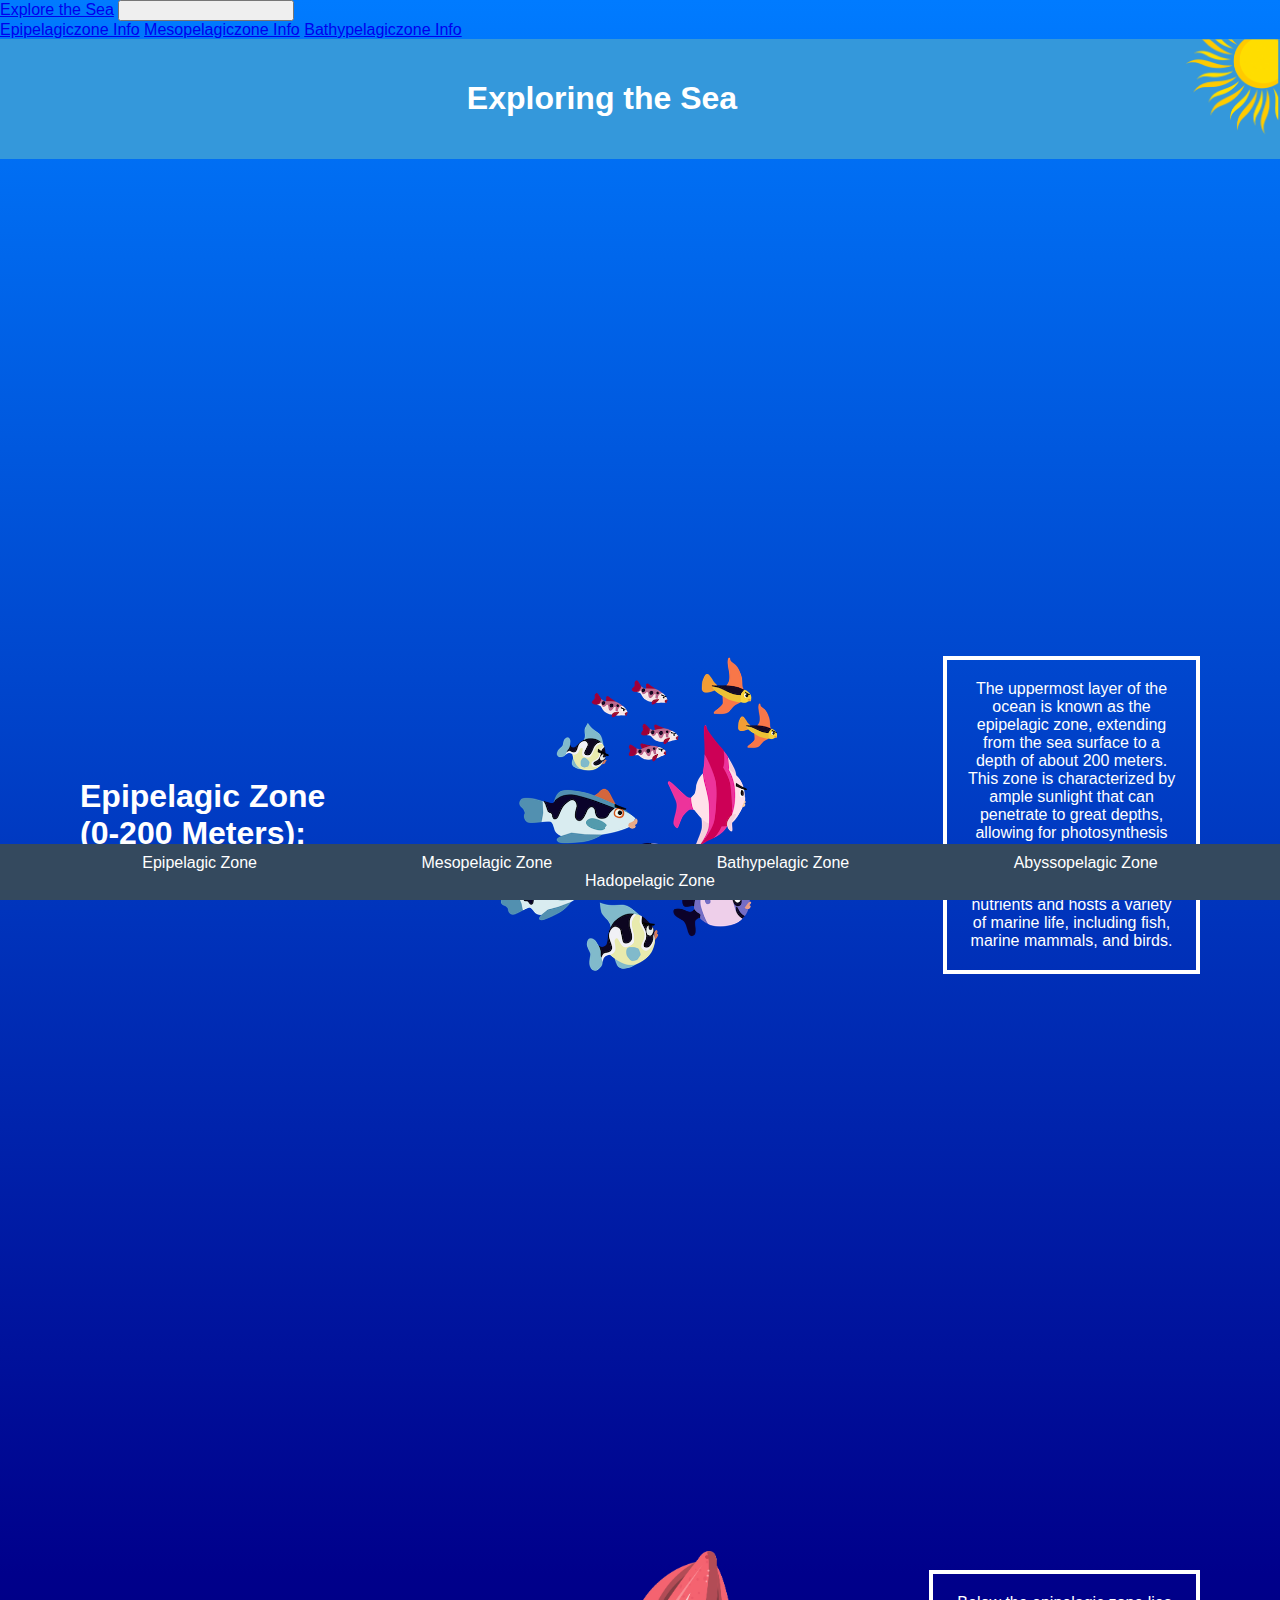
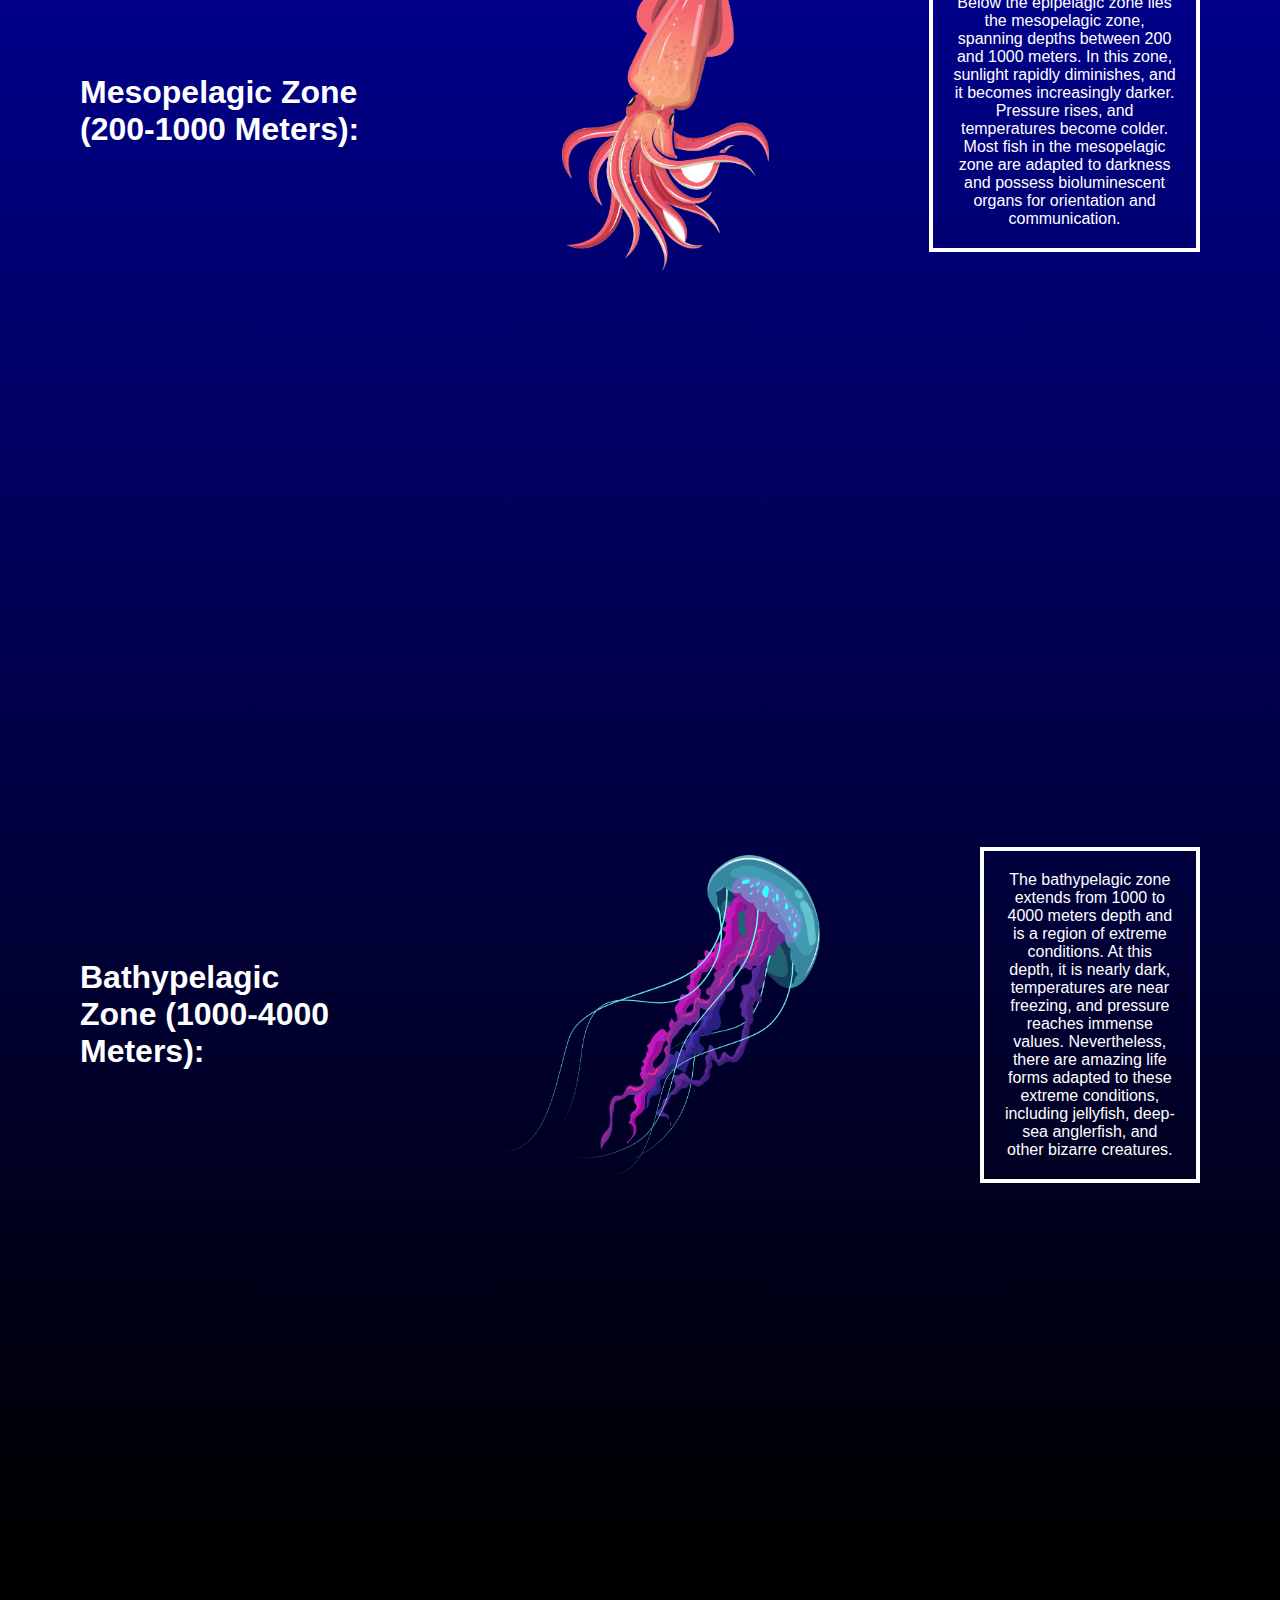
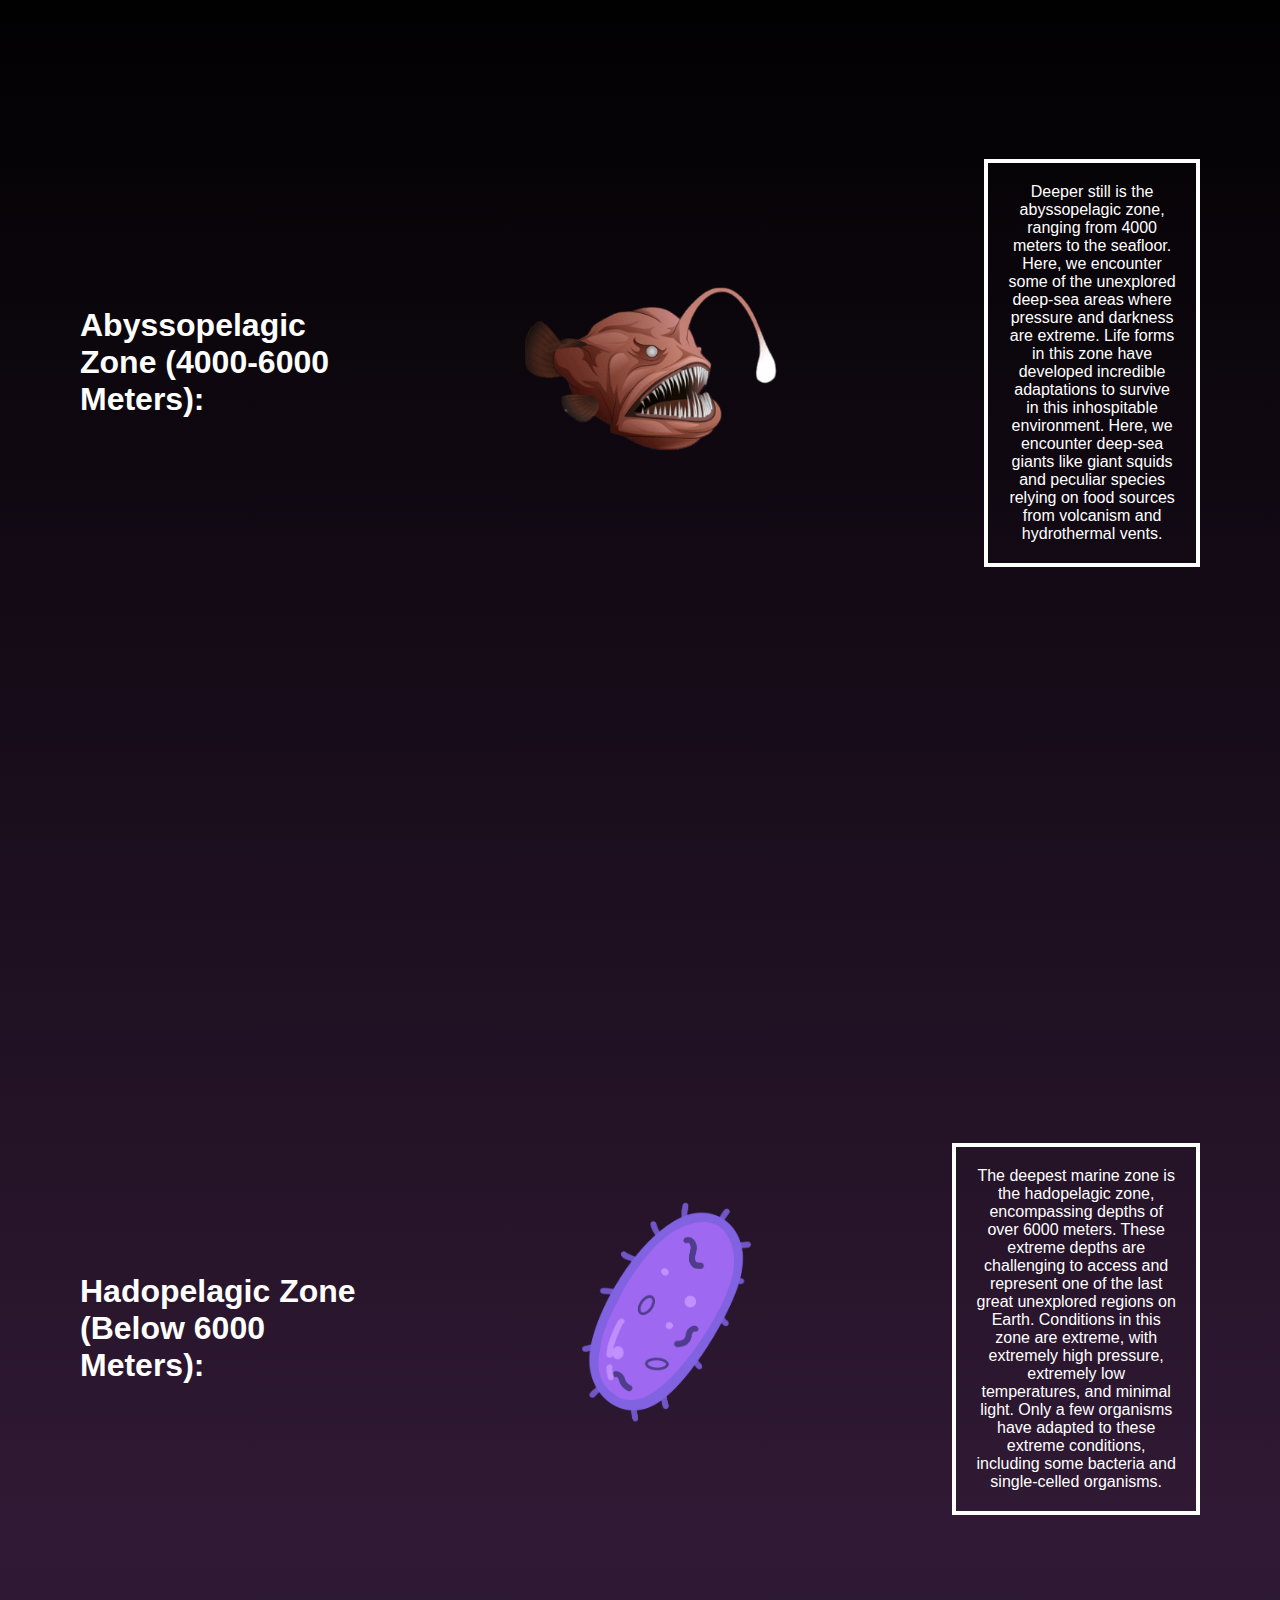
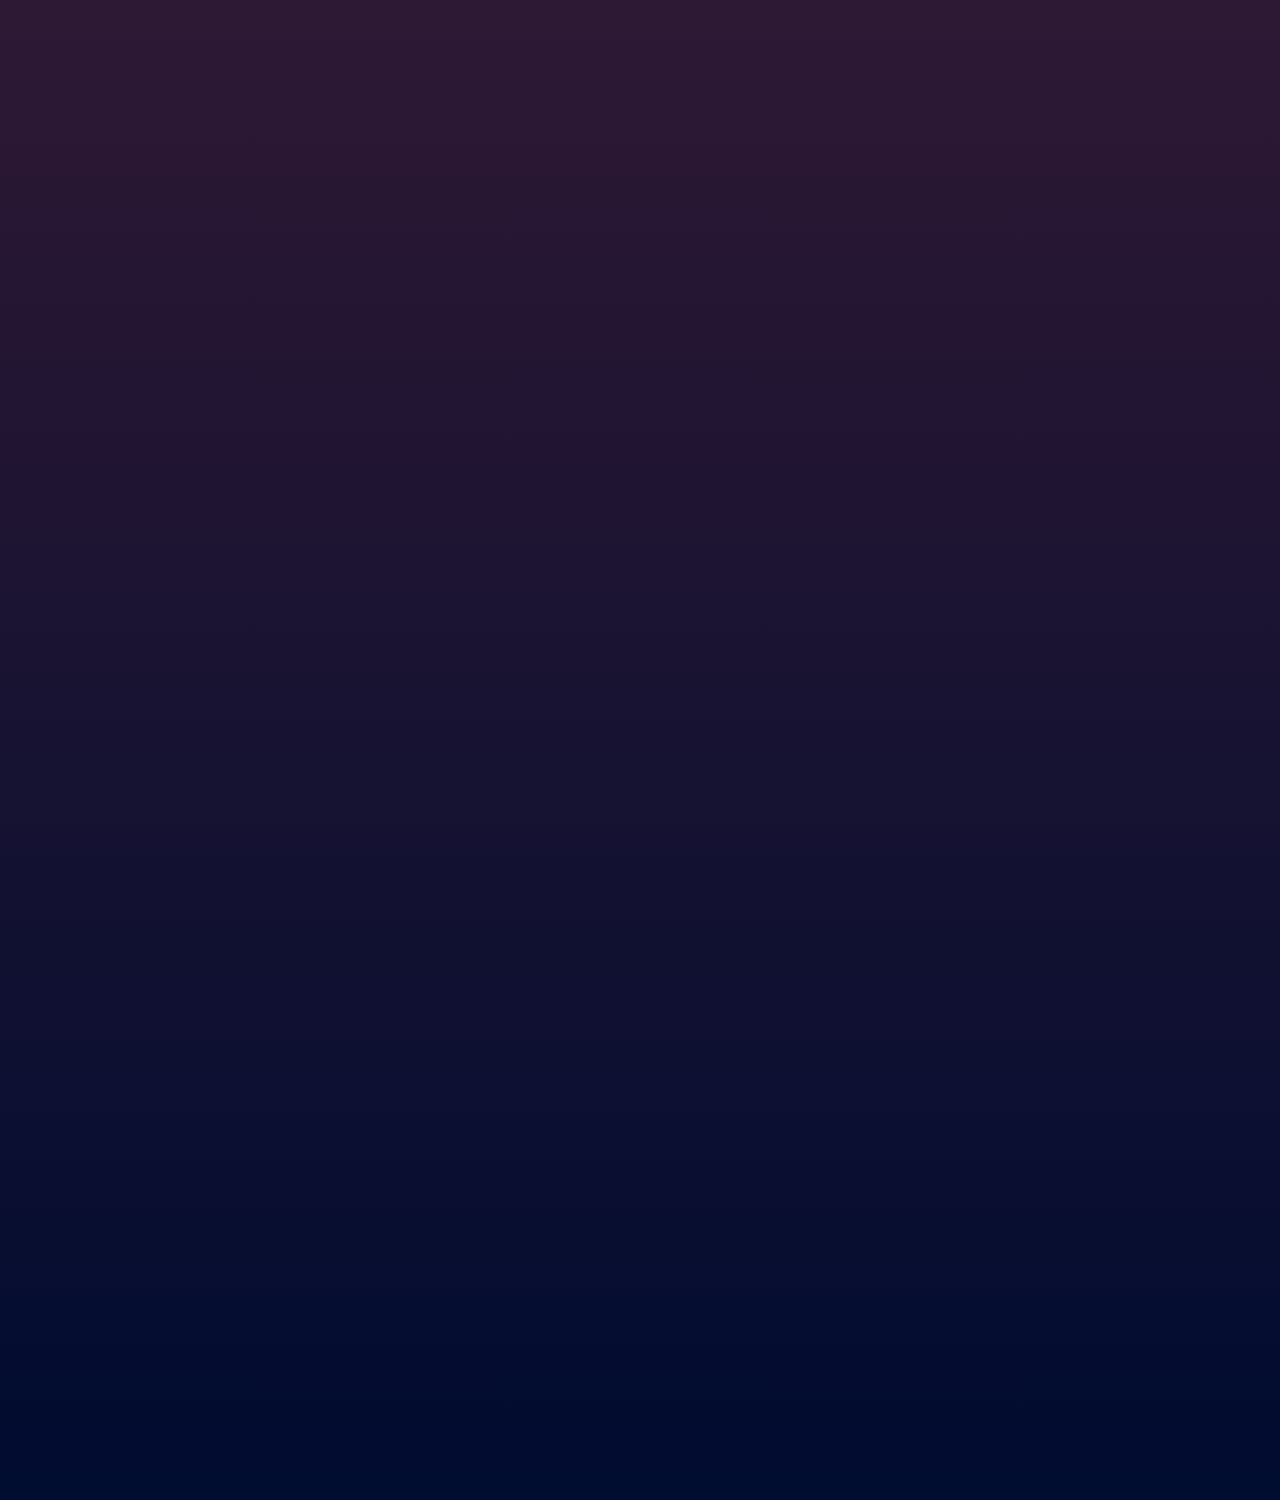
<file: UnderTheSea/index.html>
<!DOCTYPE html>
<html lang="en">
<head>
    <meta charset="UTF-8">
    <meta name="viewport" content="width=device-width, initial-scale=1.0">
    <link rel="stylesheet" href="style.css">
    <link href="https://cdn.jsdelivr.net/npm/bootstrap@5.3.2/dist/css/bootstrap.min.css" rel="stylesheet" integrity="sha384-T3c6CoIi6uLrA9TneNEoa7RxnatzjcDSCmG1MXxSR1GAsXEV/Dwwykc2MPK8M2HN" crossorigin="anonymous">
    <title>Exploring the Sea</title>
</head>
<body>
<nav class="navbar navbar-expand-lg bg-info">
    <div class="container-fluid">
        <a class="navbar-brand" href="index.html">Explore the Sea</a>
        <button class="navbar-toggler" type="button" data-bs-toggle="collapse" data-bs-target="#navbarNavAltMarkup" aria-controls="navbarNavAltMarkup" aria-expanded="false" aria-label="Toggle navigation">
            <span class="navbar-toggler-icon"></span>
        </button>
        <div class="collapse navbar-collapse" id="navbarNavAltMarkup">
            <div class="navbar-nav">
                <a class="nav-link active" aria-current="page" href="epilagiczone-info.html">Epipelagiczone Info</a>
                <a class="nav-link active" href="mesopelagiczone-info.html">Mesopelagiczone Info</a>
                <a class="nav-link active" href="bathypelagiczone-info.html">Bathypelagiczone Info</a>
            </div>
        </div>
    </div>
</nav>
<img src="Picture/sun.png" alt = "sun" id = "sun">
<div id="header">
    <h1>Exploring the Sea </h1>
</div>
<section class="container" id="epipelagic">
    <h1>Epipelagic Zone (0-200 Meters):</h1>
    <img src="Picture/fish.png" alt="Fish Swarm">
    <div class="block">
        The uppermost layer of the ocean is known as the epipelagic zone, extending from the sea surface to a depth of about 200 meters. This zone is characterized by ample sunlight that can penetrate to great depths, allowing for photosynthesis and promoting the growth of algae and phytoplankton. The epipelagic zone is rich in nutrients and hosts a variety of marine life, including fish, marine mammals, and birds.
    </div>
</section>

<section class="container" id="mesopelagic">
    <h1>Mesopelagic Zone (200-1000 Meters):</h1>
    <img src="Picture/squid.png" alt="Squid">
    <div class="block">
        Below the epipelagic zone lies the mesopelagic zone, spanning depths between 200 and 1000 meters. In this zone, sunlight rapidly diminishes, and it becomes increasingly darker. Pressure rises, and temperatures become colder. Most fish in the mesopelagic zone are adapted to darkness and possess bioluminescent organs for orientation and communication.
    </div>
</section>

<section class="container" id="bathypelagic">
    <h1>Bathypelagic Zone (1000-4000 Meters):</h1>
    <img src="Picture/jellyfish.png" alt="Jellyfish">
    <div class="block">
        The bathypelagic zone extends from 1000 to 4000 meters depth and is a region of extreme conditions. At this depth, it is nearly dark, temperatures are near freezing, and pressure reaches immense values. Nevertheless, there are amazing life forms adapted to these extreme conditions, including jellyfish, deep-sea anglerfish, and other bizarre creatures.
    </div>
</section>

<section class="container" id="abyssopelagic">
    <h1>Abyssopelagic Zone (4000-6000 Meters):</h1>
    <img src="Picture/anglerfish.png" alt="Anglerfish">
    <div class="block">
        Deeper still is the abyssopelagic zone, ranging from 4000 meters to the seafloor. Here, we encounter some of the unexplored deep-sea areas where pressure and darkness are extreme. Life forms in this zone have developed incredible adaptations to survive in this inhospitable environment. Here, we encounter deep-sea giants like giant squids and peculiar species relying on food sources from volcanism and hydrothermal vents.
    </div>
</section>

<section class="container" id="hadopelagic">
    <h1>Hadopelagic Zone (Below 6000 Meters):</h1>
    <img src="Picture/microorganism.png" alt="Microorganism">
    <div class="block">
        The deepest marine zone is the hadopelagic zone, encompassing depths of over 6000 meters. These extreme depths are challenging to access and represent one of the last great unexplored regions on Earth. Conditions in this zone are extreme, with extremely high pressure, extremely low temperatures, and minimal light. Only a few organisms have adapted to these extreme conditions, including some bacteria and single-celled organisms.
    </div>
</section>

<div id="footer">
    <nav>
        <span><a href="#epipelagic">Epipelagic Zone</a></span>
        <span><a href="#mesopelagic">Mesopelagic Zone</a></span>
        <span><a href="#bathypelagic">Bathypelagic Zone</a></span>
        <span><a href="#abyssopelagic">Abyssopelagic Zone</a></span>
        <span><a href="#hadopelagic">Hadopelagic Zone</a></span>
    </nav>
</div>
<script src="https://cdn.jsdelivr.net/npm/bootstrap@5.3.2/dist/js/bootstrap.bundle.min.js" integrity="sha384-C6RzsynM9kWDrMNeT87bh95OGNyZPhcTNXj1NW7RuBCsyN/o0jlpcV8Qyq46cDfL" crossorigin="anonymous"></script>
</body>
</html>
</file>
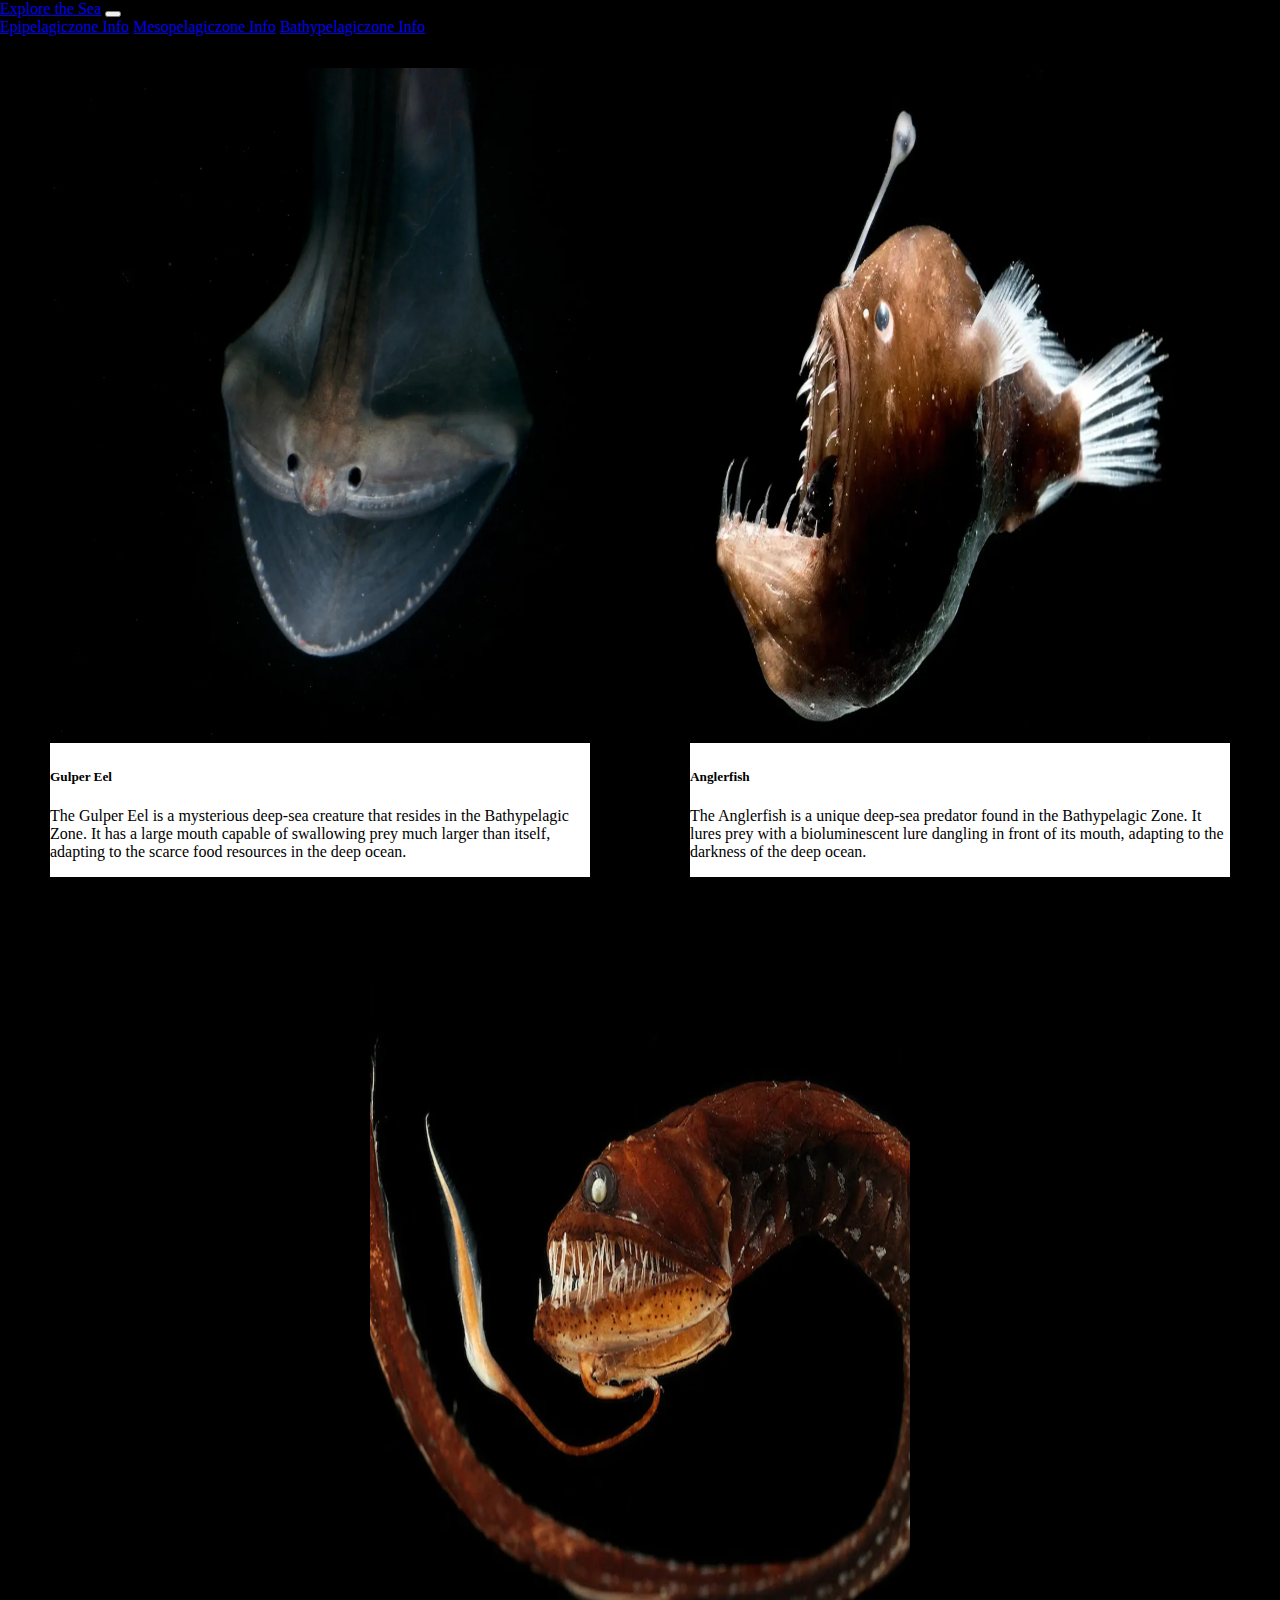
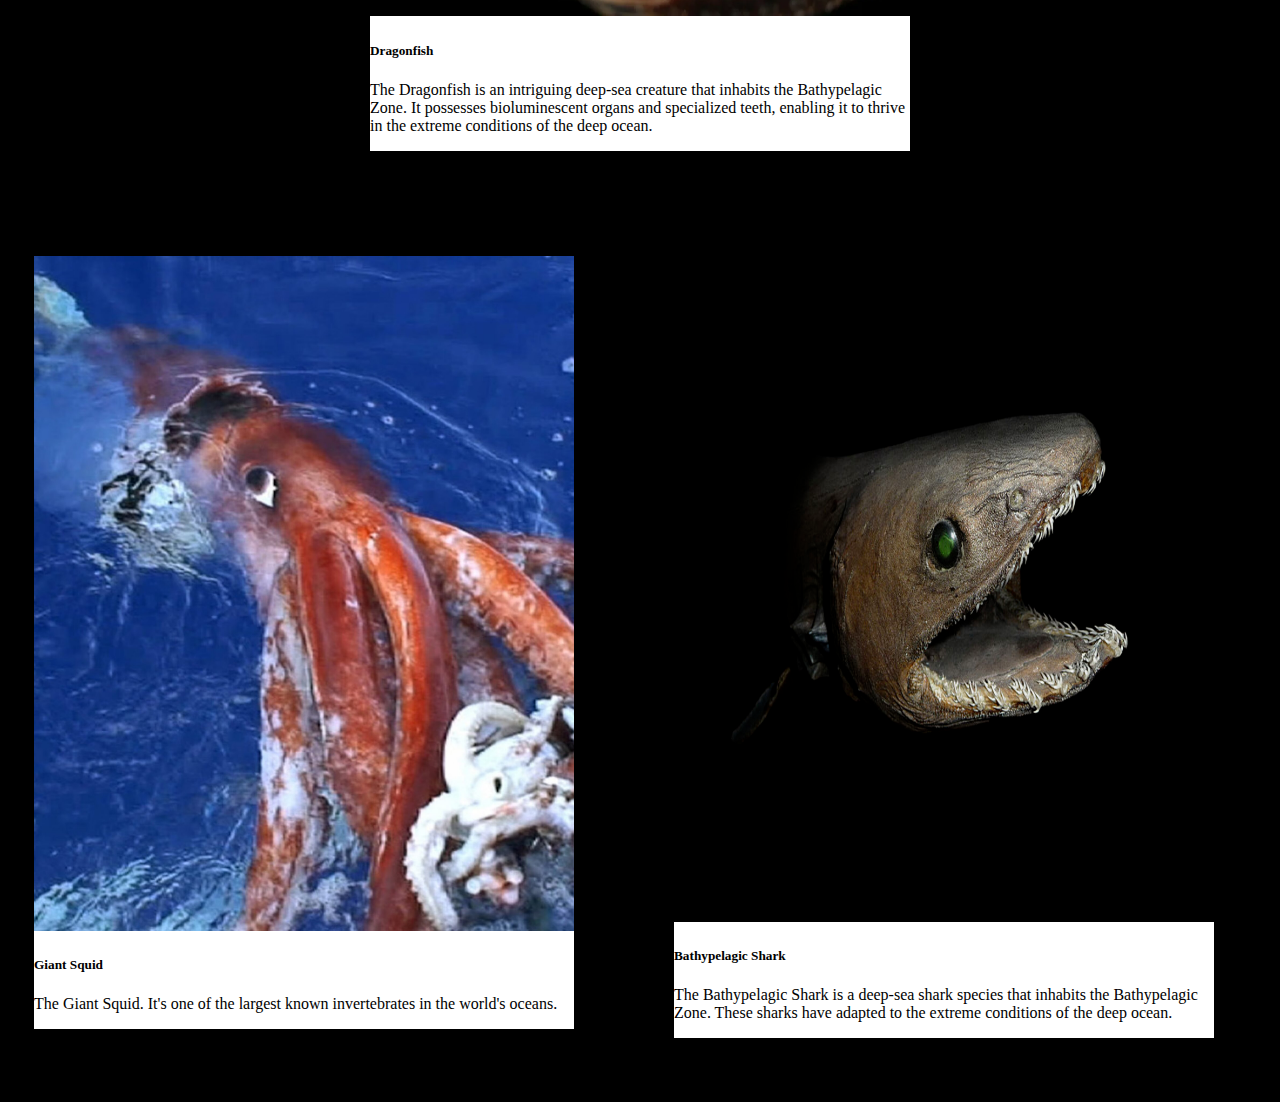
<file: UnderTheSea/bathypelagiczone-info.html>
<!DOCTYPE html>
<html lang="en" xmlns="http://www.w3.org/1999/html">
<head>
    <meta charset="UTF-8">
    <title>Bathypelagic-Info</title>
    <link rel="stylesheet" href="style2.css">
    <link href="https://cdn.jsdelivr.net/npm/bootstrap@5.3.2/dist/css/bootstrap.min.css" rel="stylesheet" integrity="sha384-T3c6CoIi6uLrA9TneNEoa7RxnatzjcDSCmG1MXxSR1GAsXEV/Dwwykc2MPK8M2HN" crossorigin="anonymous">
</head>
<body class = "body-color-bathypelagic">

<nav class="navbar navbar-expand-lg bg-info">
    <div class="container-fluid">
        <a class="navbar-brand" href="index.html">Explore the Sea</a>
        <button class="navbar-toggler" type="button" data-bs-toggle="collapse" data-bs-target="#navbarNavAltMarkup" aria-controls="navbarNavAltMarkup" aria-expanded="false" aria-label="Toggle navigation">
            <span class="navbar-toggler-icon"></span>
        </button>
        <div class="collapse navbar-collapse" id="navbarNavAltMarkup">
            <div class="navbar-nav">
                <a class="nav-link active" href="epilagiczone-info.html">Epipelagiczone Info</a>
                <a class="nav-link active" href="mesopelagiczone-info.html">Mesopelagiczone Info</a>
                <a class="nav-link active" aria-current="page" href="bathypelagiczone-info.html">Bathypelagiczone Info</a>
            </div>
        </div>
    </div>
</nav>

<div class="blubber" style="left: 15rem"></div>
<div class="blubber" style="left: 30rem"></div>
<div class="blubber" style="left: 45rem"></div>
<div class="blubber" style="left: 60rem"></div>
<div class="blubber" style="left: 75rem"></div>
<div class="blubber" style="left: 90rem"></div>

<div class="rowformat">
    <div class="card mb-3" style="max-width: 540px;">
        <div class="row g-0">
            <div class="col-md-4">
                <img src="Picture/gulper_eel.webp" class="img-fluid rounded-start" alt="Gulper Eel">
            </div>
            <div class="col-md-8">
                <div class="card-body">
                    <h5 class="card-title">Gulper Eel</h5>
                    <p class="card-text">The Gulper Eel is a mysterious deep-sea creature that resides in the Bathypelagic Zone. It has a large mouth capable of swallowing prey much larger than itself, adapting to the scarce food resources in the deep ocean.</p>
                </div>
            </div>
        </div>
    </div>

    <div class="card mb-3" style="max-width: 540px;">
        <div class="row g-0">
            <div class="col-md-4">
                <img src="Picture/anglerfish_bathypleagic.webp" class="img-fluid rounded-start" alt="Anglerfish">
            </div>
            <div class="col-md-8">
                <div class="card-body">
                    <h5 class="card-title">Anglerfish</h5>
                    <p class="card-text">The Anglerfish is a unique deep-sea predator found in the Bathypelagic Zone. It lures prey with a bioluminescent lure dangling in front of its mouth, adapting to the darkness of the deep ocean.</p>
                </div>
            </div>
        </div>
    </div>

    <div class="card mb-3" style="max-width: 540px;">
        <div class="row g-0">
            <div class="col-md-4">
                <img src="Picture/dragonfish.webp" class="img-fluid rounded-start" alt="Dragonfish">
            </div>
            <div class="col-md-8">
                <div class="card-body">
                    <h5 class="card-title">Dragonfish</h5>
                    <p class="card-text">The Dragonfish is an intriguing deep-sea creature that inhabits the Bathypelagic Zone. It possesses bioluminescent organs and specialized teeth, enabling it to thrive in the extreme conditions of the deep ocean.</p>
                </div>
            </div>
        </div>
    </div>
</div>

<div class = "rowformat">
<div class="card mb-3" style="max-width: 540px;">
    <div class="row g-0">
        <div class="col-md-4">
            <img src="Picture/giant-squid.jpg" class="img-fluid rounded-start" alt="Giant Squid">
        </div>
        <div class="col-md-8">
            <div class="card-body">
                <h5 class="card-title">Giant Squid</h5>
                <p class="card-text">The Giant Squid. It's one of the largest known invertebrates in the world's oceans.</p>
            </div>
        </div>
    </div>
</div>

    <div class="rowformat">
        <div class="card mb-3" style="max-width: 540px;">
            <div class="row g-0">
                <div class="col-md-4">
                    <img src="Picture/bathypelagic_shark.jpg" class="img-fluid rounded-start" alt="Bathypelagic Shark">
                </div>
                <div class="col-md-8">
                    <div class="card-body">
                        <h5 class="card-title">Bathypelagic Shark</h5>
                        <p class="card-text">The Bathypelagic Shark is a deep-sea shark species that inhabits the Bathypelagic Zone. These sharks have adapted to the extreme conditions of the deep ocean.</p>
                    </div>
                </div>
            </div>
        </div>
    </div>
</div>


</body>
<script src="https://cdn.jsdelivr.net/npm/bootstrap@5.3.2/dist/js/bootstrap.bundle.min.js" integrity="sha384-C6RzsynM9kWDrMNeT87bh95OGNyZPhcTNXj1NW7RuBCsyN/o0jlpcV8Qyq46cDfL" crossorigin="anonymous"></script>
</html>
</file>
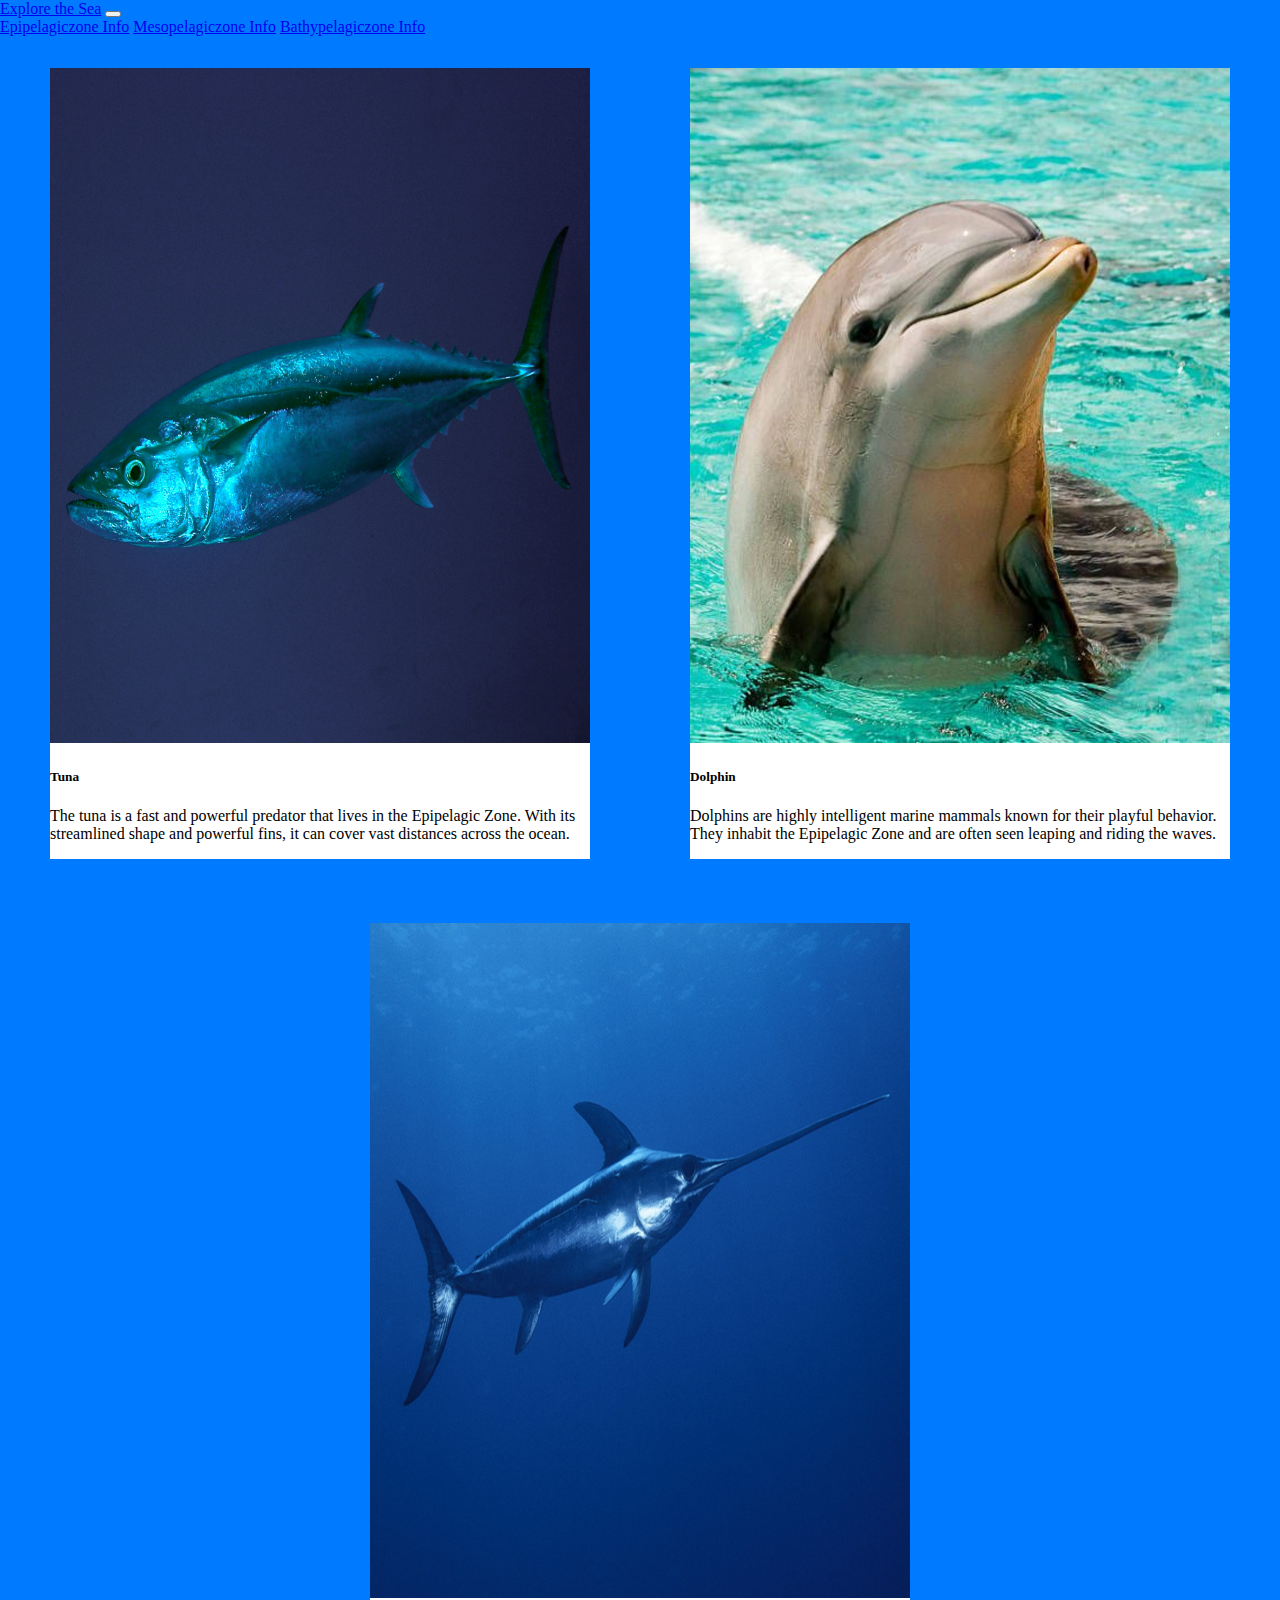
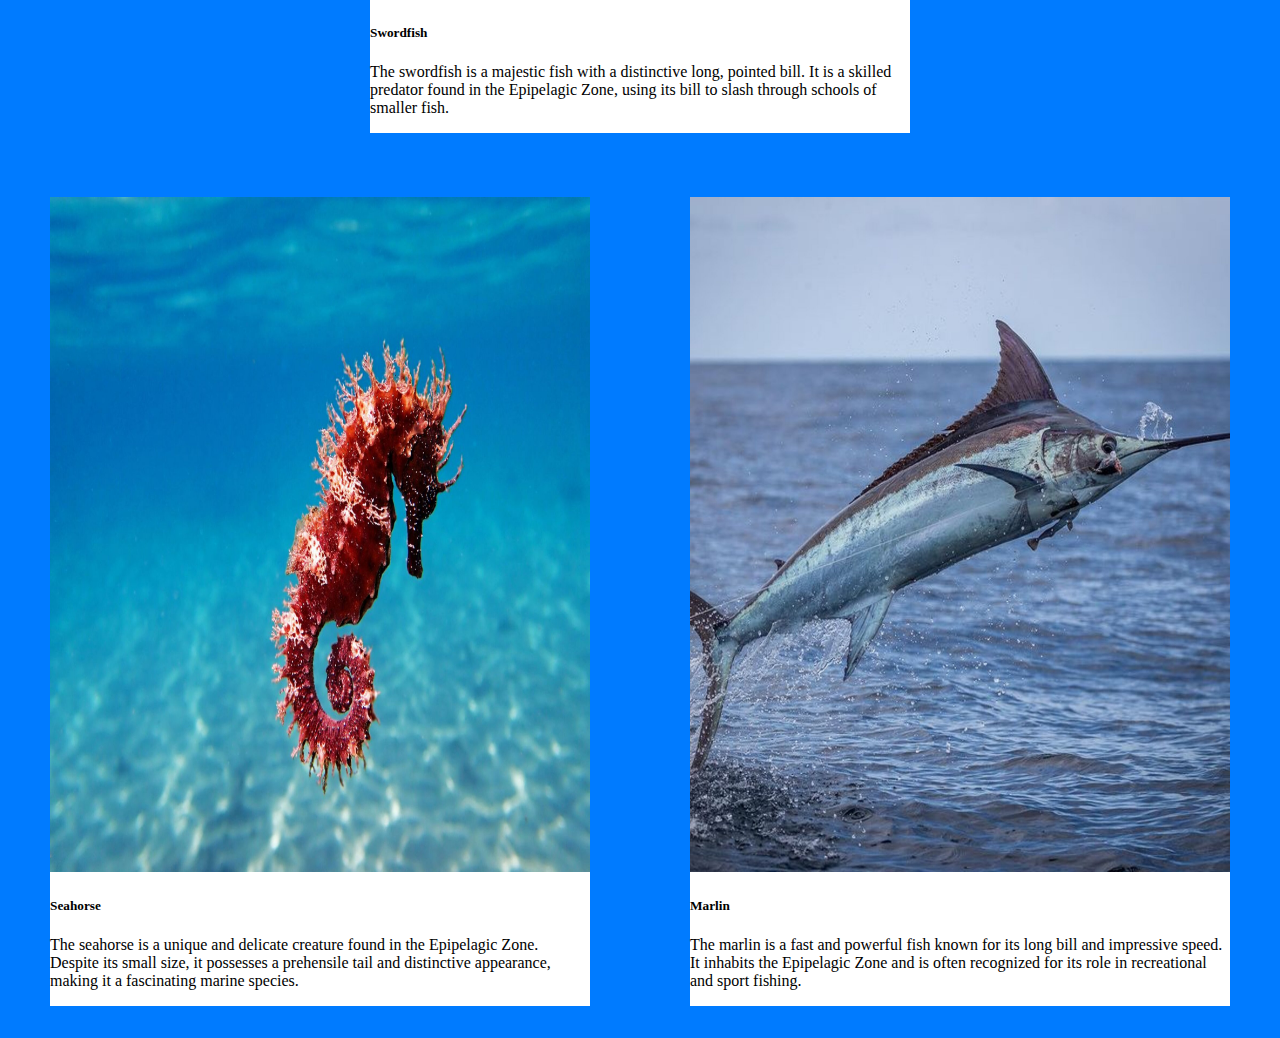
<file: UnderTheSea/epilagiczone-info.html>
<!DOCTYPE html>
<html lang="en" xmlns="http://www.w3.org/1999/html">
<head>
    <meta charset="UTF-8">
    <title>Epipelagic-Info</title>
    <link rel="stylesheet" href="style2.css">
    <link href="https://cdn.jsdelivr.net/npm/bootstrap@5.3.2/dist/css/bootstrap.min.css" rel="stylesheet" integrity="sha384-T3c6CoIi6uLrA9TneNEoa7RxnatzjcDSCmG1MXxSR1GAsXEV/Dwwykc2MPK8M2HN" crossorigin="anonymous">
</head>
<body class = "body-color-epipelagic">

<nav class="navbar navbar-expand-lg bg-info">
    <div class="container-fluid">
        <a class="navbar-brand" href="index.html">Explore the Sea</a>
        <button class="navbar-toggler" type="button" data-bs-toggle="collapse" data-bs-target="#navbarNavAltMarkup" aria-controls="navbarNavAltMarkup" aria-expanded="false" aria-label="Toggle navigation">
            <span class="navbar-toggler-icon"></span>
        </button>
        <div class="collapse navbar-collapse" id="navbarNavAltMarkup">
            <div class="navbar-nav">
                <a class="nav-link active" aria-current="page" href="epilagiczone-info.html">Epipelagiczone Info</a>
                <a class="nav-link active" href="mesopelagiczone-info.html">Mesopelagiczone Info</a>
                <a class="nav-link active" href="bathypelagiczone-info.html">Bathypelagiczone Info</a>
            </div>
        </div>
    </div>
</nav>

<div class="blubber" style="left: 15rem"></div>
<div class="blubber" style="left: 30rem"></div>
<div class="blubber" style="left: 45rem"></div>
<div class="blubber" style="left: 60rem"></div>
<div class="blubber" style="left: 75rem"></div>
<div class="blubber" style="left: 90rem"></div>

<div class="rowformat">
    <div class="card mb-3" style="max-width: 540px;">
        <div class="row g-0">
            <div class="col-md-4">
                <img src="Picture/thunfish.jpg" class="img-fluid rounded-start" alt="Thunfish">
            </div>
            <div class="col-md-8">
                <div class="card-body">
                    <h5 class="card-title">Tuna</h5>
                    <p class="card-text">The tuna is a fast and powerful predator that lives in the Epipelagic Zone. With its streamlined shape and powerful fins, it can cover vast distances across the ocean.</p>
                </div>
            </div>
        </div>
    </div>

    <div class="card mb-3" style="max-width: 540px;">
        <div class="row g-0">
            <div class="col-md-4">
                <img src="Picture/dolphin.jpg" class="img-fluid rounded-start" alt="Dolphin">
            </div>
            <div class="col-md-8">
                <div class="card-body">
                    <h5 class="card-title">Dolphin</h5>
                    <p class="card-text">Dolphins are highly intelligent marine mammals known for their playful behavior. They inhabit the Epipelagic Zone and are often seen leaping and riding the waves.</p>
                </div>
            </div>
        </div>
    </div>

    <div class="card mb-3" style="max-width: 540px;">
        <div class="row g-0">
            <div class="col-md-4">
                <img src="Picture/swordfish.png" class="img-fluid rounded-start" alt="Swordfish">
            </div>
            <div class="col-md-8">
                <div class="card-body">
                    <h5 class="card-title">Swordfish</h5>
                    <p class="card-text">The swordfish is a majestic fish with a distinctive long, pointed bill. It is a skilled predator found in the Epipelagic Zone, using its bill to slash through schools of smaller fish.</p>
                </div>
            </div>
        </div>
    </div>
</div>


<div class="rowformat">
    <div class="card mb-3" style="max-width: 540px;">
        <div class="row g-0">
            <div class="col-md-4">
                <img src="Picture/seahorse2.jpg" class="img-fluid rounded-start" alt="Seahorse">
            </div>
            <div class="col-md-8">
                <div class="card-body">
                    <h5 class="card-title">Seahorse</h5>
                    <p class="card-text">The seahorse is a unique and delicate creature found in the Epipelagic Zone. Despite its small size, it possesses a prehensile tail and distinctive appearance, making it a fascinating marine species.</p>
                </div>
            </div>
        </div>
    </div>

    <div class="card mb-3" style="max-width: 540px;">
        <div class="row g-0">
            <div class="col-md-4">
                <img src="Picture/marlin.jpg" class="img-fluid rounded-start" alt="Marlin">
            </div>
            <div class="col-md-8">
                <div class="card-body">
                    <h5 class="card-title">Marlin</h5>
                    <p class="card-text">The marlin is a fast and powerful fish known for its long bill and impressive speed. It inhabits the Epipelagic Zone and is often recognized for its role in recreational and sport fishing.</p>
                </div>
            </div>
        </div>
    </div>
</div>

</body>
<script src="https://cdn.jsdelivr.net/npm/bootstrap@5.3.2/dist/js/bootstrap.bundle.min.js" integrity="sha384-C6RzsynM9kWDrMNeT87bh95OGNyZPhcTNXj1NW7RuBCsyN/o0jlpcV8Qyq46cDfL" crossorigin="anonymous"></script>
</html>
</file>
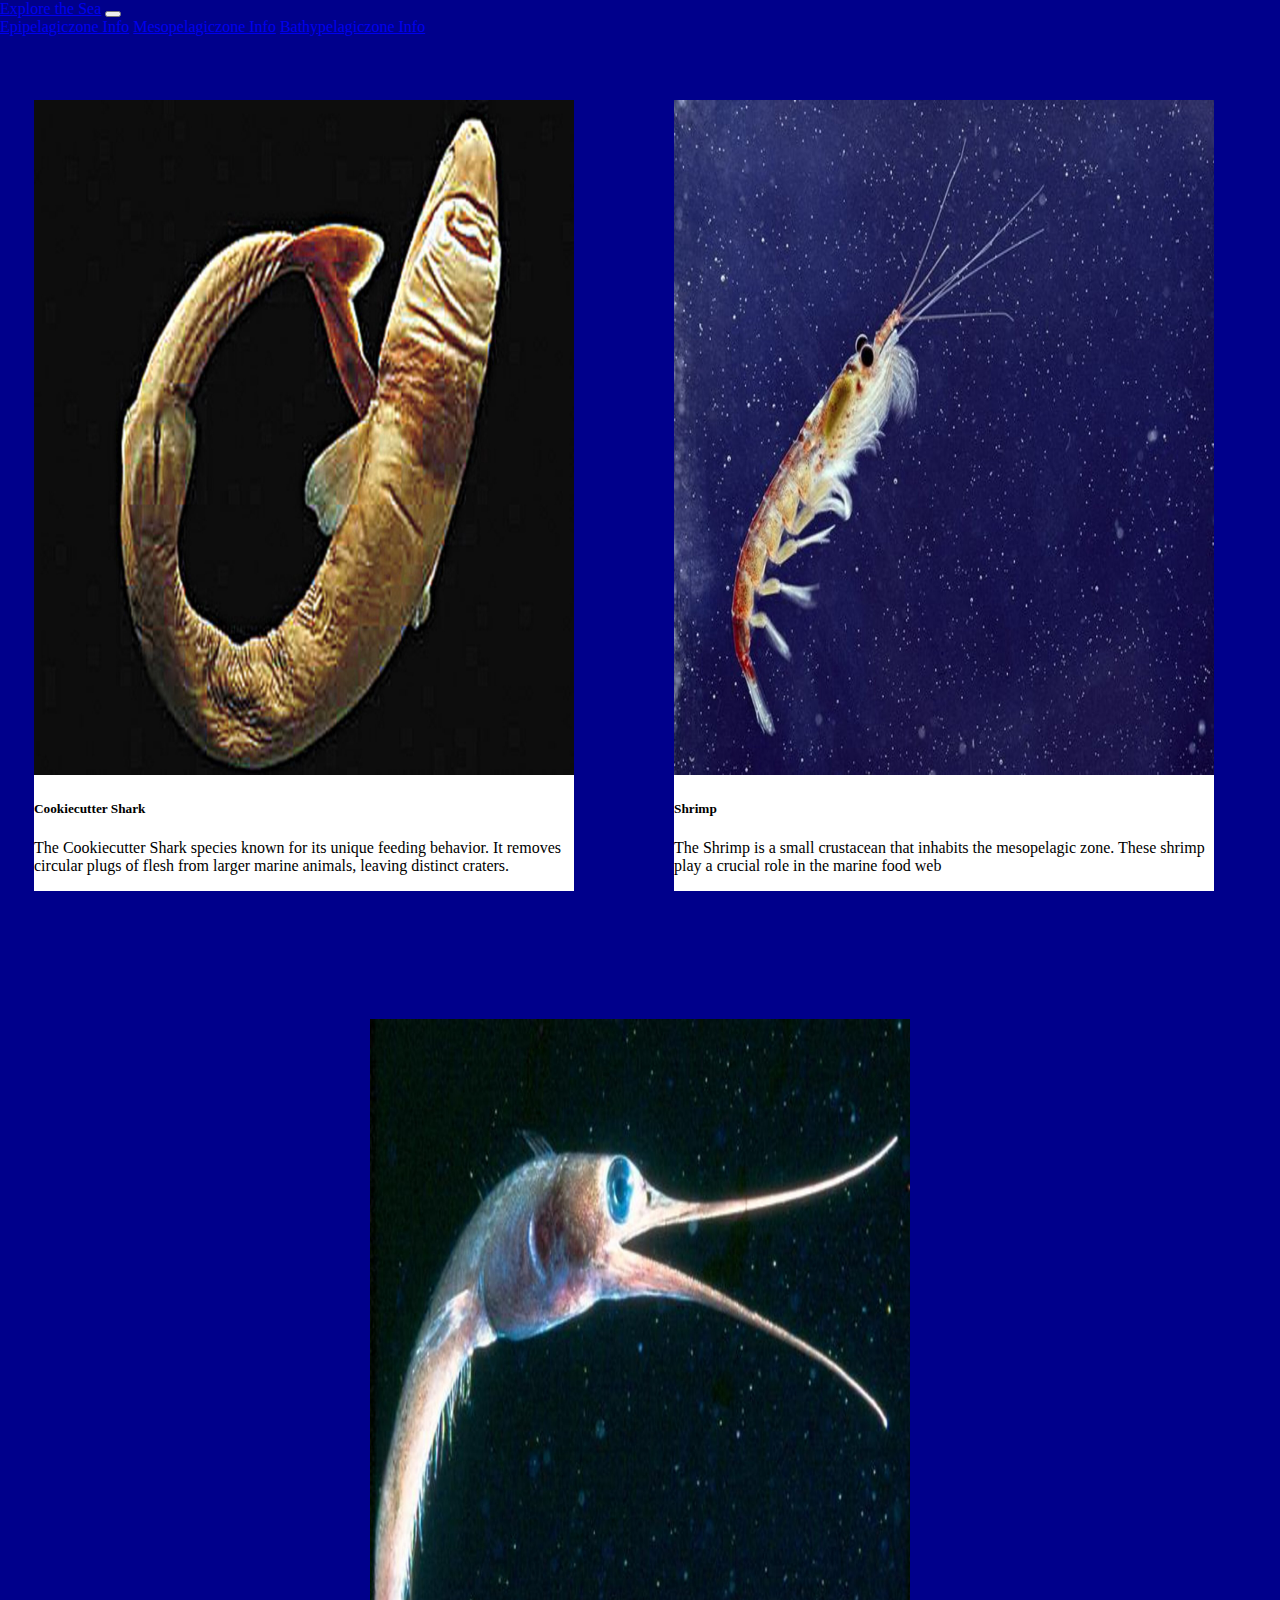
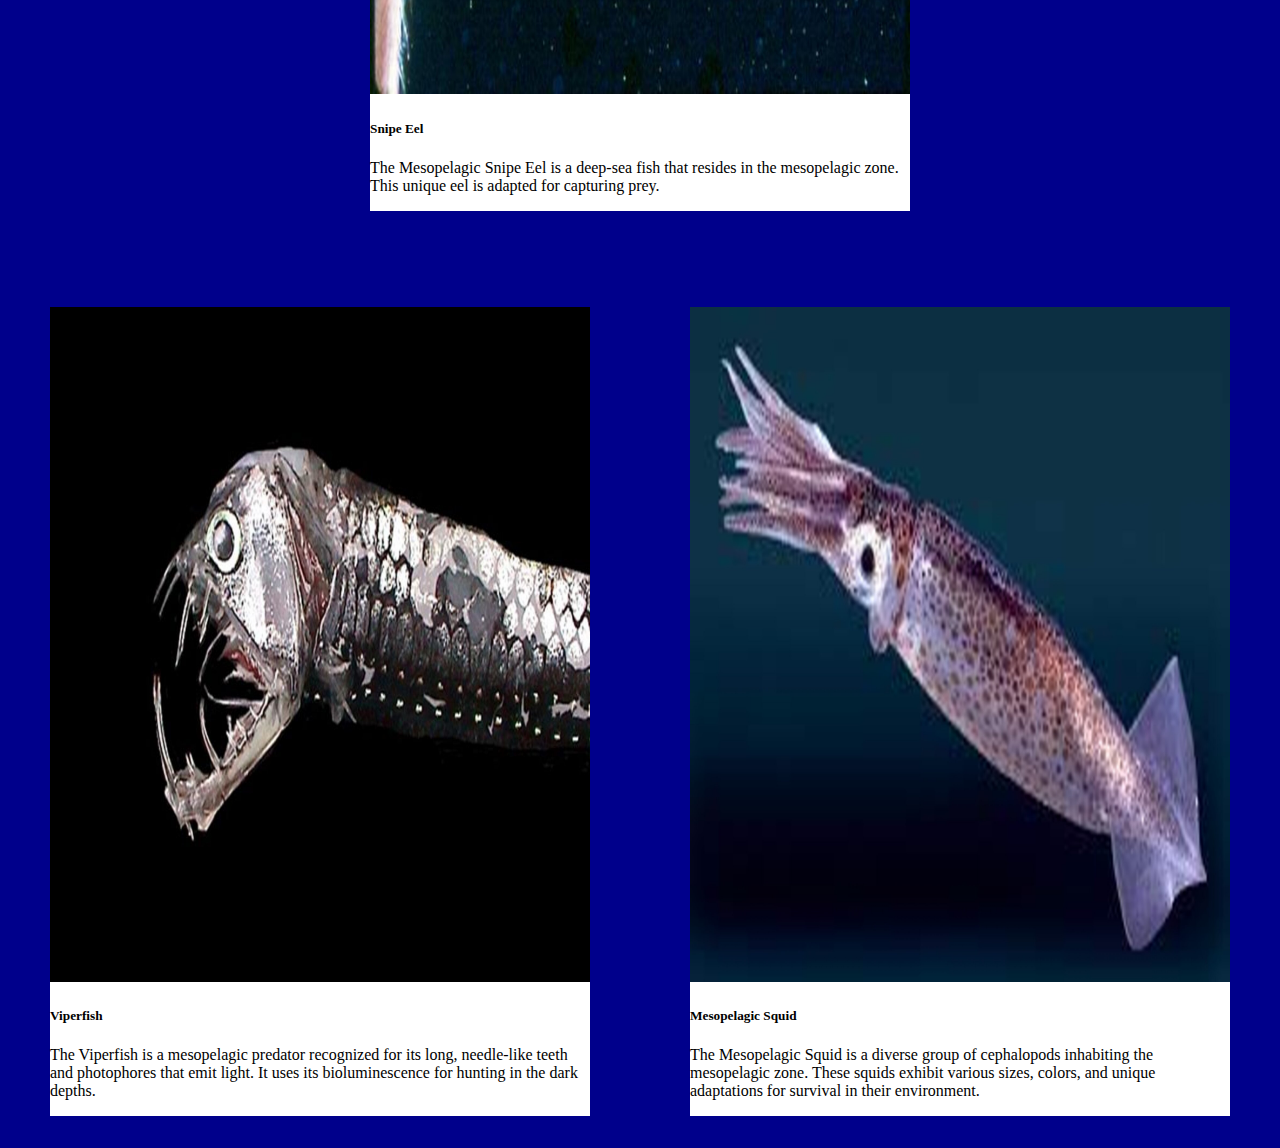
<file: UnderTheSea/mesopelagiczone-info.html>
<!DOCTYPE html>
<html lang="en" xmlns="http://www.w3.org/1999/html">
<head>
    <meta charset="UTF-8">
    <title>Mesopelagic-Info</title>
    <link rel="stylesheet" href="style2.css">
    <link href="https://cdn.jsdelivr.net/npm/bootstrap@5.3.2/dist/css/bootstrap.min.css" rel="stylesheet" integrity="sha384-T3c6CoIi6uLrA9TneNEoa7RxnatzjcDSCmG1MXxSR1GAsXEV/Dwwykc2MPK8M2HN" crossorigin="anonymous">
</head>
<body class = "body-color-mesopelagic">

<nav class="navbar navbar-expand-lg bg-info">
    <div class="container-fluid">
        <a class="navbar-brand" href="index.html">Explore the Sea</a>
        <button class="navbar-toggler" type="button" data-bs-toggle="collapse" data-bs-target="#navbarNavAltMarkup" aria-controls="navbarNavAltMarkup" aria-expanded="false" aria-label="Toggle navigation">
            <span class="navbar-toggler-icon"></span>
        </button>
        <div class="collapse navbar-collapse" id="navbarNavAltMarkup">
            <div class="navbar-nav">
                <a class="nav-link active" href="epilagiczone-info.html">Epipelagiczone Info</a>
                <a class="nav-link active" aria-current="page" href="mesopelagiczone-info.html">Mesopelagiczone Info</a>
                <a class="nav-link active" href="bathypelagiczone-info.html">Bathypelagiczone Info</a>
            </div>
        </div>
    </div>
</nav>

<div class="blubber" style="left: 15rem"></div>
<div class="blubber" style="left: 30rem"></div>
<div class="blubber" style="left: 45rem"></div>
<div class="blubber" style="left: 60rem"></div>
<div class="blubber" style="left: 75rem"></div>
<div class="blubber" style="left: 90rem"></div>

<div class="rowformat">
    <div class="card mb-3" style="max-width: 540px;">
        <div class="row g-0">
            <div class="col-md-4">
                <img src="Picture/cookiecutter_shark.jpg" class="img-fluid rounded-start" alt="Cookiecutter Shark">
            </div>
            <div class="col-md-8">
                <div class="card-body">
                    <h5 class="card-title">Cookiecutter Shark</h5>
                    <p class="card-text">The Cookiecutter Shark species known for its unique feeding behavior. It removes circular plugs of flesh from larger marine animals, leaving distinct craters.</p>
                </div>
            </div>
        </div>
    </div>

    <div class="rowformat">
        <div class="card mb-3" style="max-width: 540px;">
            <div class="row g-0">
                <div class="col-md-4">
                    <img src="Picture/mesopelagic_shrimp.jpg" class="img-fluid rounded-start" alt="Mesopelagic Shrimp">
                </div>
                <div class="col-md-8">
                    <div class="card-body">
                        <h5 class="card-title">Shrimp</h5>
                        <p class="card-text">The Shrimp is a small crustacean that inhabits the mesopelagic zone. These shrimp play a crucial role in the marine food web</p>
                    </div>
                </div>
            </div>
        </div>
    </div>

    <div class="rowformat">
        <div class="card mb-3" style="max-width: 540px;">
            <div class="row g-0">
                <div class="col-md-4">
                    <img src="Picture/mesopelagic_snipe_eel.jpg" class="img-fluid rounded-start" alt="Mesopelagic Snipe Eel">
                </div>
                <div class="col-md-8">
                    <div class="card-body">
                        <h5 class="card-title">Snipe Eel</h5>
                        <p class="card-text">The Mesopelagic Snipe Eel is a deep-sea fish that resides in the mesopelagic zone. This unique eel is adapted for capturing prey.</p>
                    </div>
                </div>
            </div>
        </div>
    </div>
</div>

    <div class="rowformat">
    <div class="card mb-3" style="max-width: 540px;">
        <div class="row g-0">
            <div class="col-md-4">
                <img src="Picture/viperfish.jpg" class="img-fluid rounded-start" alt="Viperfish">
            </div>
            <div class="col-md-8">
                <div class="card-body">
                    <h5 class="card-title">Viperfish</h5>
                    <p class="card-text">The Viperfish is a mesopelagic predator recognized for its long, needle-like teeth and photophores that emit light. It uses its bioluminescence for hunting in the dark depths.</p>
                </div>
            </div>
        </div>
    </div>

    <div class="card mb-3" style="max-width: 540px;">
        <div class="row g-0">
            <div class="col-md-4">
                <img src="Picture/mesopelagic_squid.jpg" class="img-fluid rounded-start" alt="Mesopelagic Squid">
            </div>
            <div class="col-md-8">
                <div class="card-body">
                    <h5 class="card-title">Mesopelagic Squid</h5>
                    <p class="card-text">The Mesopelagic Squid is a diverse group of cephalopods inhabiting the mesopelagic zone. These squids exhibit various sizes, colors, and unique adaptations for survival in their environment.</p>
                </div>
            </div>
        </div>
    </div>
</div>

</body>
<script src="https://cdn.jsdelivr.net/npm/bootstrap@5.3.2/dist/js/bootstrap.bundle.min.js" integrity="sha384-C6RzsynM9kWDrMNeT87bh95OGNyZPhcTNXj1NW7RuBCsyN/o0jlpcV8Qyq46cDfL" crossorigin="anonymous"></script>
</html>
</file>
<file: UnderTheSea/style.css>
body {
    margin: 0;
    padding: 0;
    font-family: 'Arial', sans-serif;
    width: 100%;
    height: 700vh;
}


#header {
    background-color: #3498db;
    color: #fff;
    text-align: center;
    padding: 20px;
}
.container
{
    margin-top: 26rem;
    display: flex;
    align-items: center;
    justify-content: flex-start;
    padding: 5rem;
}
.block {
    width: 35%;
    color: white;
    border: white solid 4px;
    padding: 20px;
    margin-left: 10rem;
    text-align: center;
}

#footer {
    background-color: #34495e;
    color: #fff;
    text-align: center;
    padding: 10px;
    position: fixed;
    bottom: 0;
    width: 100%;
}
section
{
    margin-top: 8rem;
}
section > h1
{
    color: white;
    padding-right: 10rem;
}

body {
    background: linear-gradient(to bottom, rgba(0, 123, 255, 1), rgba(0, 0, 139, 1),  rgba(0, 0, 0, 1), rgba(48, 25, 52, 1), rgba(0, 12, 48, 1));
    background-attachment: scroll;
}

img{
    width: 20rem;
    height: 20rem;
}

span > a {
    text-underline: none;
    text-decoration: none;
    color: white;
}

span
{
    padding: 2rem;
    margin-left: 3rem;
    margin-right: 3rem;
}

#sun
{
    float: right;
    height: 6rem;
    width: 6rem;
}

#epipelagic, #mesopelagic ,#bathypelagic,#abyssopelagic,#hadopelagic
</file>
<file: UnderTheSea/style2.css>
.body-color-epipelagic {
    background-color: rgba(0, 123, 255, 1);
    margin: 0;
    height: 100vh;
}
.body-color-mesopelagic {
    background-color: rgba(0, 0, 139, 1);
    margin: 0;
    height: 100vh;
}
.body-color-bathypelagic {
    background-color: rgba(0, 0, 0, 1);
    margin: 0;
    height: 100vh;
}

img {
    height: 100%;
    width: 100%;

}

.rowformat {
    display: flex;
    flex-wrap: wrap;
    justify-content: space-around;
    align-items: center;
}

.rowformat > div {
    margin: 2rem;
}



.blubber {
    position: absolute;
    width: 20px;
    height: 20px;
    background-color: rgba(255, 255, 255, 0.8);
    border-radius: 50%;
    opacity: 0;
    animation: blubber 20s linear infinite;
    box-shadow: 0 4px 8px rgba(0, 0, 0, 0.1);
}

@keyframes blubber {
    0% {
        transform: translateY(85vh) scale(1);
        opacity: 0.8;
    }

    50% {
        transform: translateY(-200px) scale(0.8);
        opacity: 0.5;
    }

    100% {
        transform: translateY(100vh) scale(1);
        opacity: 0.8;
    }
}

.blubber:nth-child(1) {

    animation-delay: 1s;
}

.blubber:nth-child(2) {
    animation-delay: 3s;
}
.blubber:nth-child(3) {
    animation-delay: 7s;
}
.blubber:nth-child(4) {
    animation-delay: 13s;
}
.blubber:nth-child(5) {
    animation-delay: 10s;
}
.blubber:nth-child(6) {
    animation-delay: 15s;
}
.blubber:nth-child(7) {
    animation-delay: 12s;
}
.blubber:nth-child(8) {
    animation-delay: 3s;
}
.blubber:nth-child(9) {
    animation-delay: 7s;
}
.card {
    background-color: rgba(255, 255, 255, 1);
}
</file>
